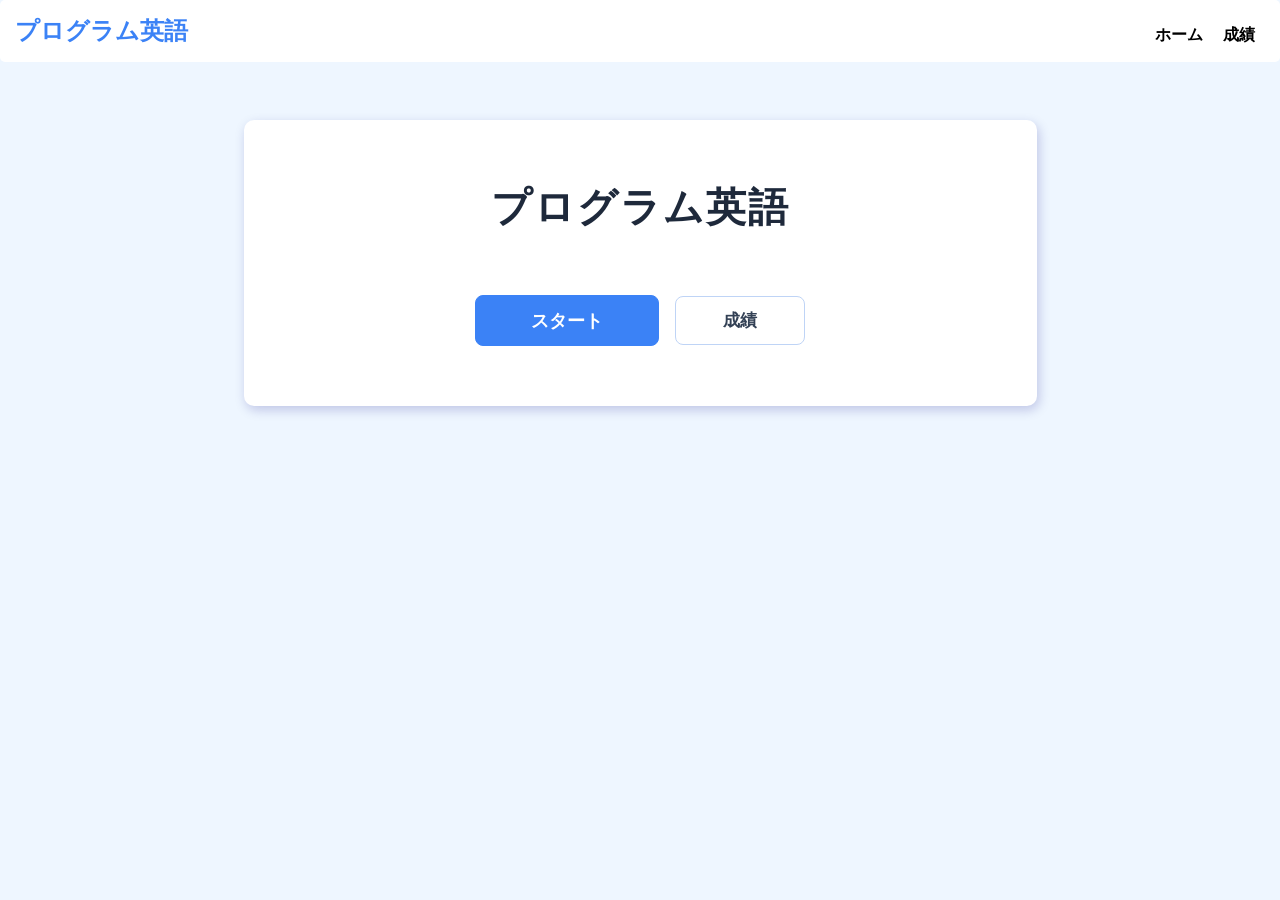
<file: index.html>
<!DOCTYPE html>
<html lang="ja">

<head>
    <meta charset="UTF-8">
    <meta name="viewport" content="width=device-width, initial-scale=1.0">
    <title>プログラム英語 - ホーム</title>
    <link rel="stylesheet" href="common.css">
    <link rel="stylesheet" href="index.css">
</head>

<body>
    <!-- header ---------------------->
    <header class="header">
        <h1 class="header-title"><a href="index.html" class="header-title-link">プログラム英語</a></h1>
        <nav class="header-nav">
            <ul class="header-list">
                <li><a href="index.html" class="link">ホーム</a></li>
                <li><a href="all_grades.html" class="link">成績</a></li>
            </ul>
        </nav>
    </header>
    <!-------------------------------->

    <main class="main-container title-container">
        <h2 class="title-heading">プログラム英語</h2>
        <div class="title-actions">
            <button id="start-btn" class="start-btn option-btn">スタート</button>
            <a href="all_grades.html" class="grades-btn option-btn">成績</a>
        </div>
    </main>

    <script src="index.js"></script>
</body>

</html>
</file>
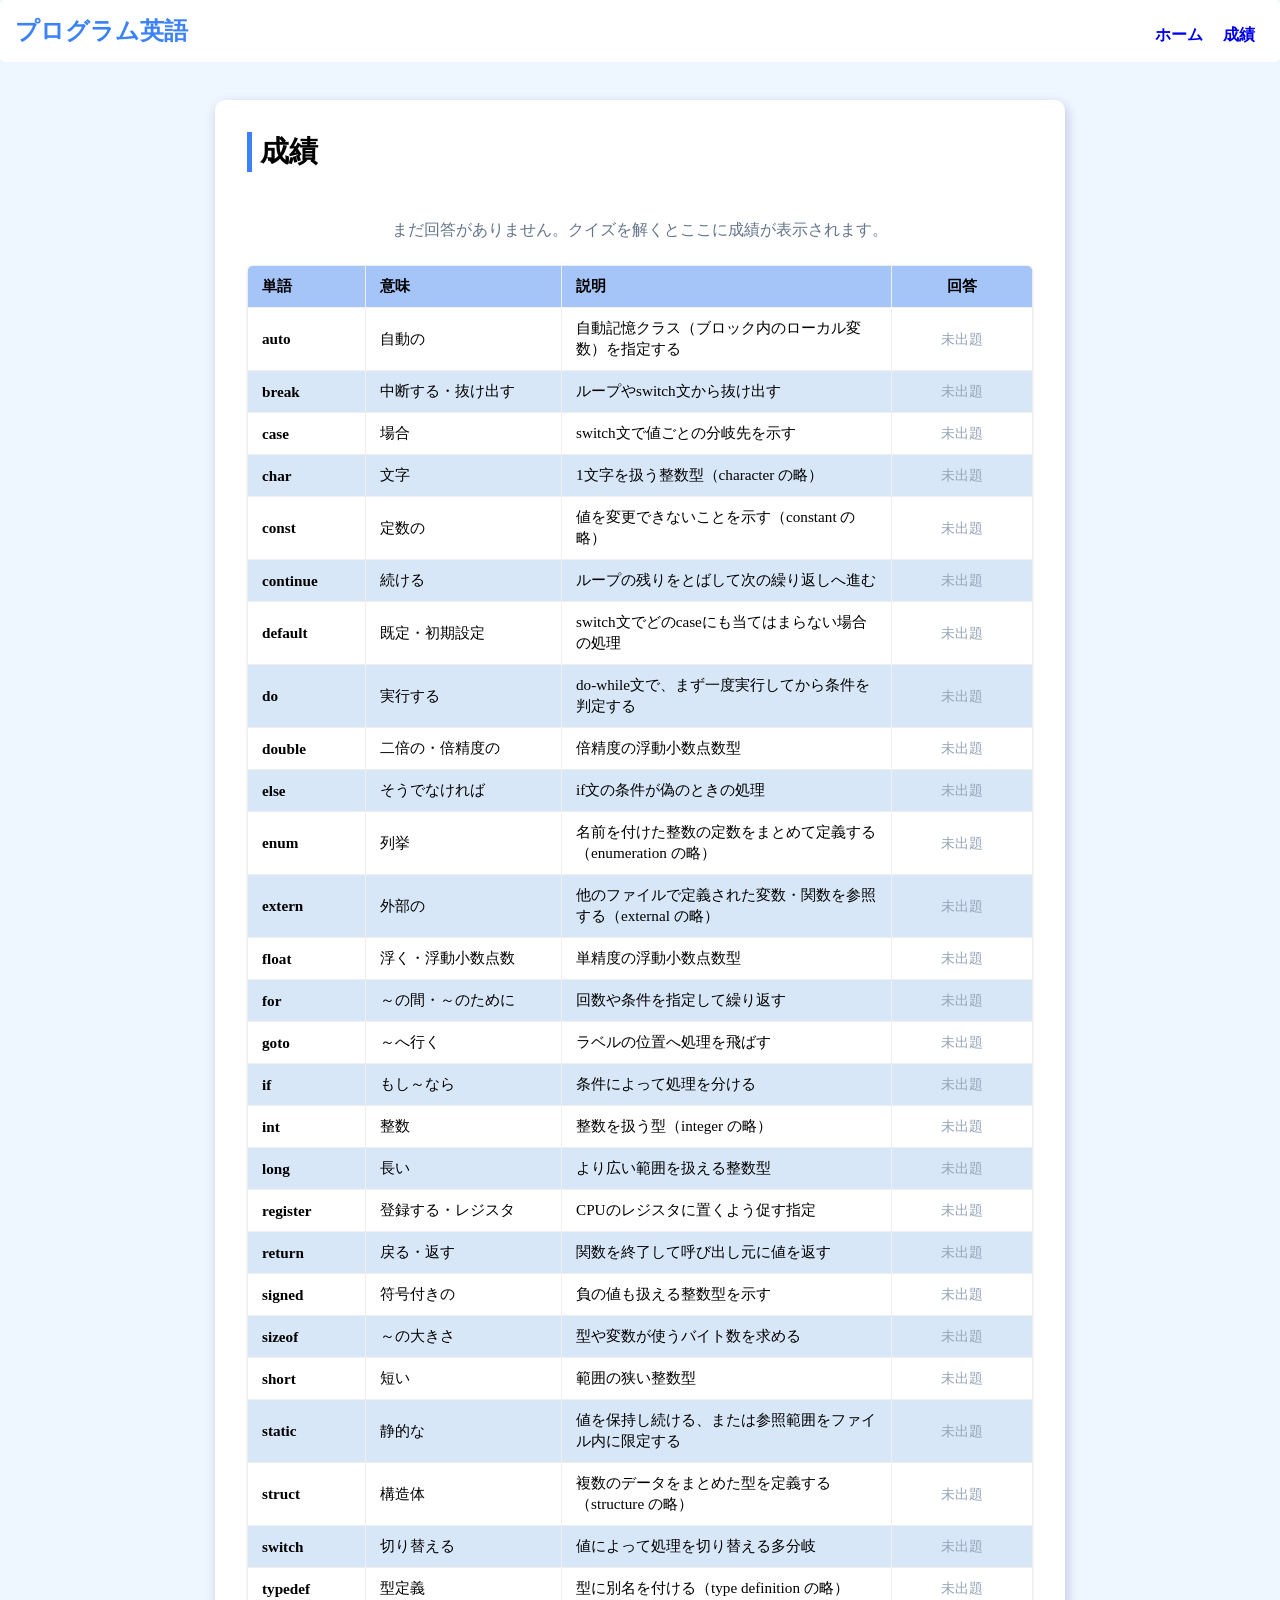
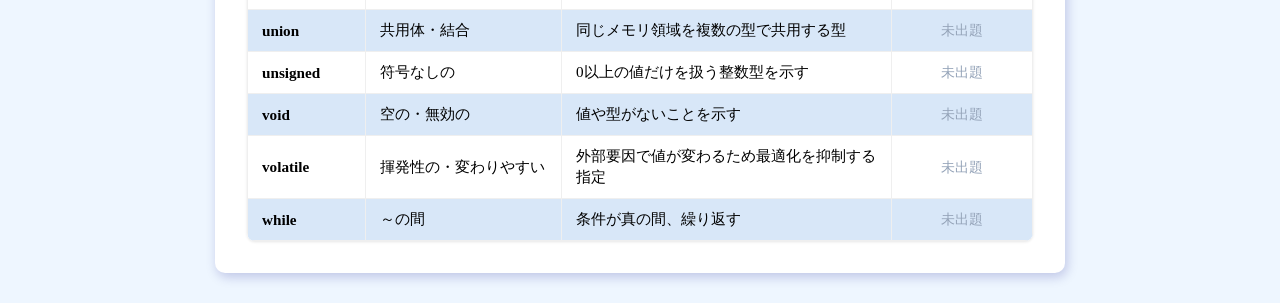
<file: all_grades.html>
<!DOCTYPE html>
<html lang="ja">

<head>
    <meta charset="UTF-8">
    <meta name="viewport" content="width=device-width, initial-scale=1.0">
    <title>単語一覧</title>
    <link rel="stylesheet" href="common.css">
    <link rel="stylesheet" href="all_grades.css">
</head>

<body>
    <!-- header ---------------------->
    <header class="header">
        <h1 class="header-title"><a href="index.html" class="header-title-link">プログラム英語</a></h1>
        <nav class="header-nav">
            <ul class="header-list">
                <li><a href="index.html" class="link">ホーム</a></li>
                <li><a href="all_grades.html" class="link">成績</a></li>
            </ul>
        </nav>
    </header>
    <!-------------------------------->

    <main class="main-container all-grades-container">
        <section>
            <h2 class="all-grades-title">成績</h2>

            <!-- 累計サマリー (all_grades.js が数値を埋めます) -->
            <div class="summary-card" id="summary-card">
                <div class="summary-ring" id="summary-ring" style="--rate: 0" role="img" aria-label="累計正答率">
                    <div class="summary-ring-inner">
                        <span class="summary-rate" id="summary-rate">0%</span>
                        <span class="summary-fraction" id="summary-fraction">0問中0問正解</span>
                    </div>
                </div>
                <ul class="summary-stats">
                    <li>
                        <span class="summary-label">出題</span>
                        <span class="summary-value" id="stat-total">0</span>
                    </li>
                    <li>
                        <span class="summary-label">正解</span>
                        <span class="summary-value is-correct" id="stat-correct">0</span>
                    </li>
                    <li>
                        <span class="summary-label">不正解</span>
                        <span class="summary-value is-wrong" id="stat-wrong">0</span>
                    </li>
                </ul>
            </div>
            <p class="summary-empty" id="summary-empty" hidden>
                まだ回答がありません。クイズを解くとここに成績が表示されます。
            </p>

            <div class="table-wrapper">
                <table class="wordlist">
                    <thead>
                        <tr>
                            <th>単語</th>
                            <th>意味</th>
                            <th>説明</th>
                            <th>回答</th>
                        </tr>
                    </thead>
                    <tbody id="word-table-body">
                        <!-- all_grades.js により全問題が自動描画されます -->
                    </tbody>
                </table>
            </div>
        </section>
    </main>

    <script src="all_grades.js"></script>
</body>

</html>
</file>
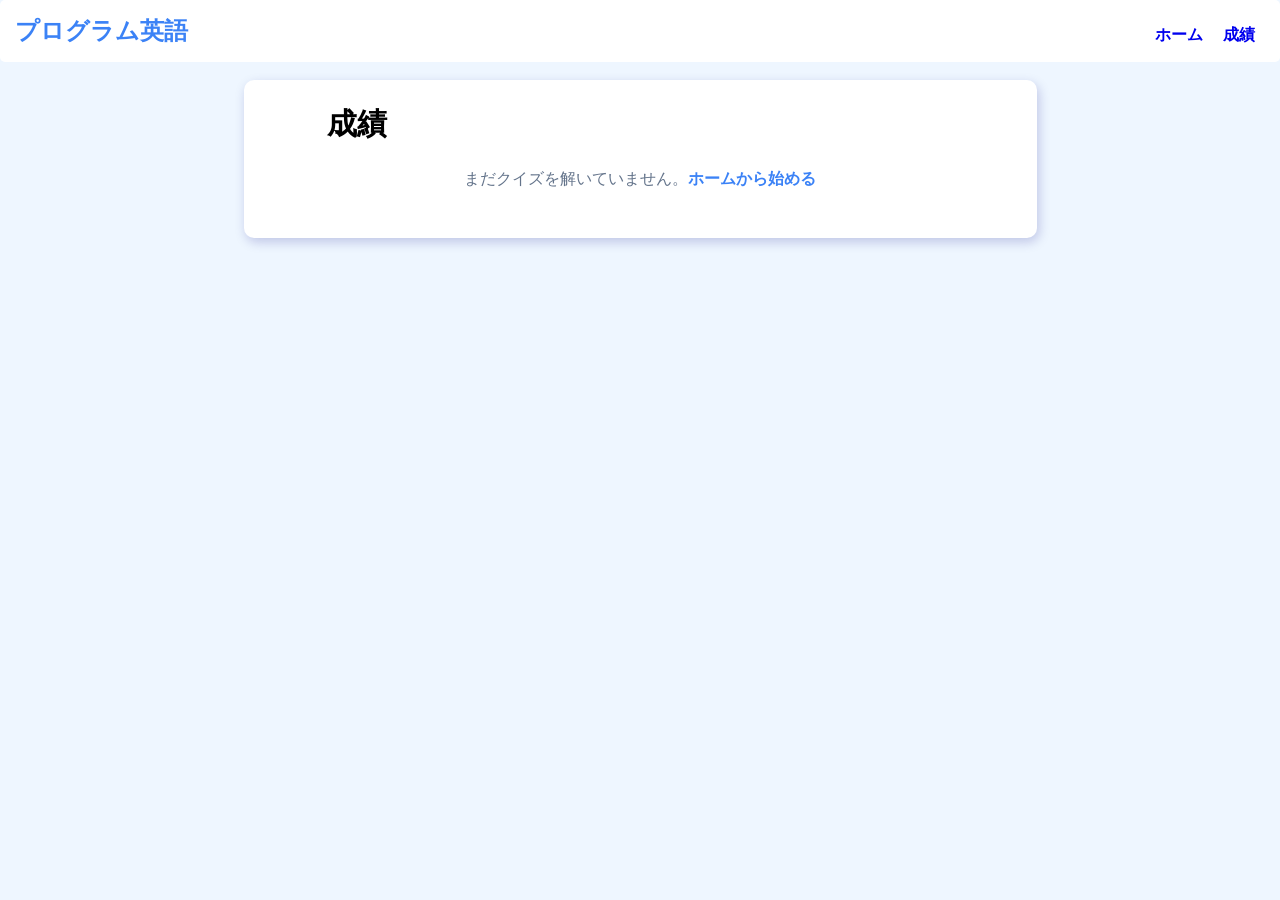
<file: grades.html>
<!DOCTYPE html>
<html lang="ja">

<head>
    <meta charset="UTF-8">
    <meta name="viewport" content="width=device-width, initial-scale=1.0">
    <link rel="stylesheet" href="common.css">
    <link rel="stylesheet" href="grades.css">
    <title>成績</title>
</head>

<body>
    <!-- header ---------------------->
    <header class="header">
        <h1 class="header-title">プログラム英語</h1>
        <nav class="header-nav">
            <ul class="header-list">
                <li><a href="index.html" class="link">ホーム</a></li>
                <li><a href="all_grades.html" class="link">成績</a></li>
            </ul>
        </nav>
    </header>
    <!-------------------------------->

    <main class="main-container">
        <section>
            <h2 class="grades-title">成績</h2>

            <!-- まだ1回も解いていないとき (grades.js が出し分けます) -->
            <p class="no-result" id="no-result" hidden>
                まだクイズを解いていません。<a href="index.html" class="link">ホームから始める</a>
            </p>

            <!-- 今回の結果 (grades.js が数値と○×を埋めます) -->
            <div class="result-card" id="result-card">
                <div class="summary-ring" id="result-ring" style="--rate: 0" role="img" aria-label="正答率">
                    <div class="summary-ring-inner">
                        <span class="summary-rate" id="result-rate">0%</span>
                        <span class="summary-fraction" id="result-fraction">0/10</span>
                    </div>
                </div>
                <div class="result-detail">
                    <p class="result-comment" id="result-comment"></p>
                    <!-- 1問ごとの○× -->
                    <ol class="result-marks" id="result-marks"></ol>
                    <p class="result-legend">
                        <span class="legend-item"><span class="mark-icon is-correct">✓</span>正解</span>
                        <span class="legend-item"><span class="mark-icon is-wrong">×</span>不正解</span>
                    </p>
                </div>
            </div>
        </section>

        <div class="button-left">
            <!-- もう一度10問：grades.js が quiz.html へ移動させる -->
            <button id="retry-btn" class="option-btn">もう一度10問</button>
            <button id="wordbtn" class="option-btn">Word List</button>
        </div>
        <div>
            <div hidden id="itiran">
                <table class="wordlist">
                    <thead>
                        <tr>
                            <th>#</th>
                            <th>単語</th>
                            <th>意味</th>
                            <th>説明</th>
                            <th>正誤</th>
                        </tr>
                    </thead>
                    <tbody id="all-body"></tbody>
                </table>
            </div>
        </div>

    </main>

    <script src="grades.js"></script>
</body>

</html>
</file>
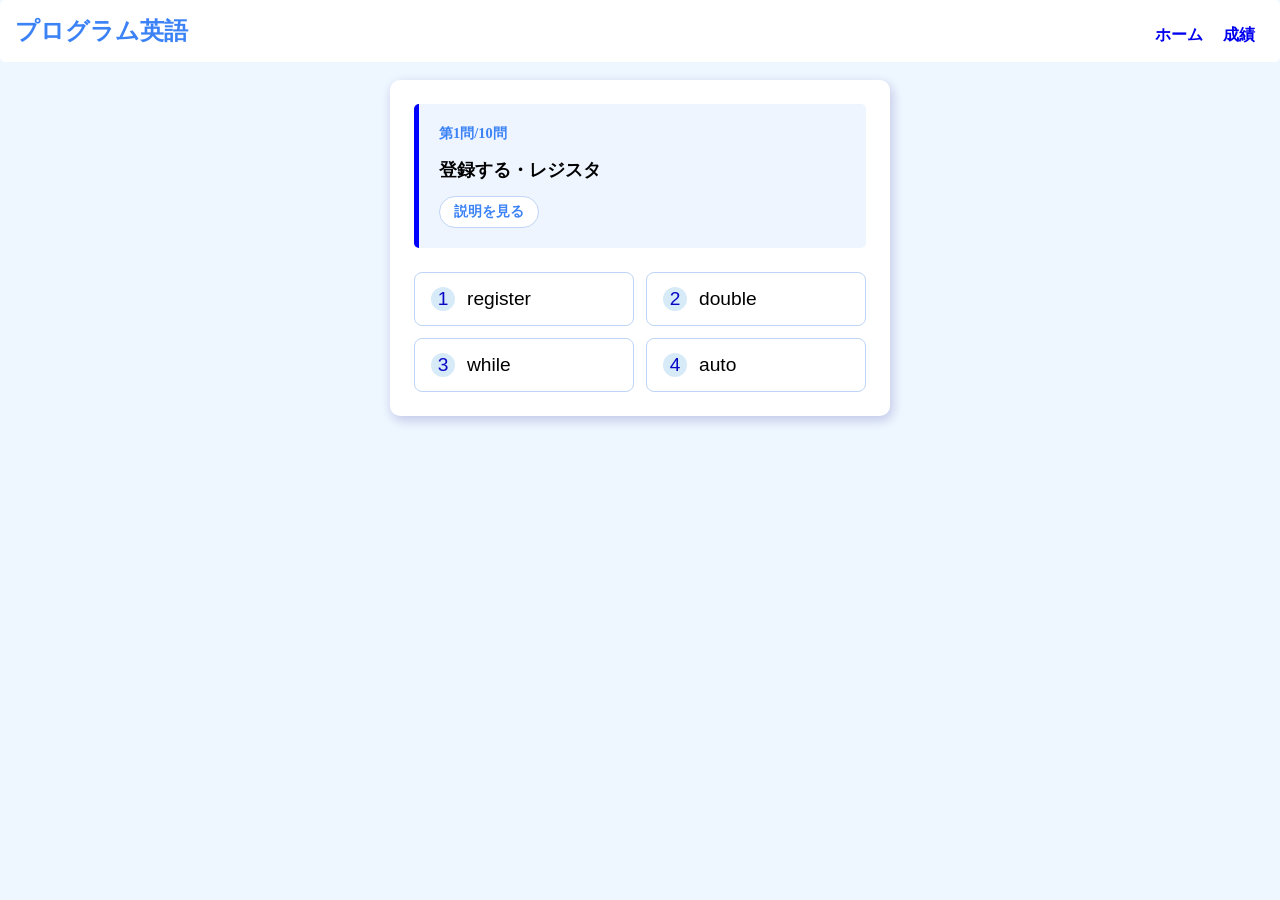
<file: quiz.html>
<!DOCTYPE html>
<html lang="ja">
<head>
    <meta charset="UTF-8">
    <meta name="viewport" content="width=, initial-scale=1.0">
    <title>クイズ画面</title>
    <link rel="stylesheet" href="common.css">
    <link rel="stylesheet" href="quiz.css">
</head>

<body>
    <!-- header ---------------------->
    <header class="header">
        <h1 class="header-title">プログラム英語</h1>
        <nav class="header-nav">
            <ul class="header-list">
                <li><a href="index.html" class="link">ホーム</a></li>
                <li><a href="all_grades.html" class="link">成績</a></li>
            </ul>
        </nav>
    </header>
    <!-------------------------------->

    <main class="main-container">
        
        <section class="question-container">
            <div class="question-number">第1問/10問</div>
            <div class="question-text">一つの話題・内容のまとまりを表す</div>
            <!--概要(説明文)の開閉ボタン。中身は quiz.js が問題ごとに入れ替える。
                words.json を読み込むまでは出す説明が無いので hidden で隠しておく-->
            <button type="button" class="desc-btn" id="desc-btn" hidden
                aria-expanded="false" aria-controls="question-description">説明を見る</button>
            <p class="question-description" id="question-description" hidden></p>
        </section>
        <!--answer buttons---------------------->
        <section class="answer-container">
            <button class="option-btn" id="answer1">
                <span class="option-num">1</span>main
            </button>
            <button class="option-btn" id="answer2">
                <span class="option-num">2</span>section
            </button>
            <button class="option-btn" id="answer3">
                <span class="option-num">3</span>set
            </button>
            <button class="option-btn" id="answer4">
                <span class="option-num">4</span>form
            </button>
        </section> 

        <section class="">

        </section>
        <!--正解表示-->
        <div id="correct-effect">〇</div>
    </main>
    <script src="quiz.js"></script>
</body>
</html>
</file>
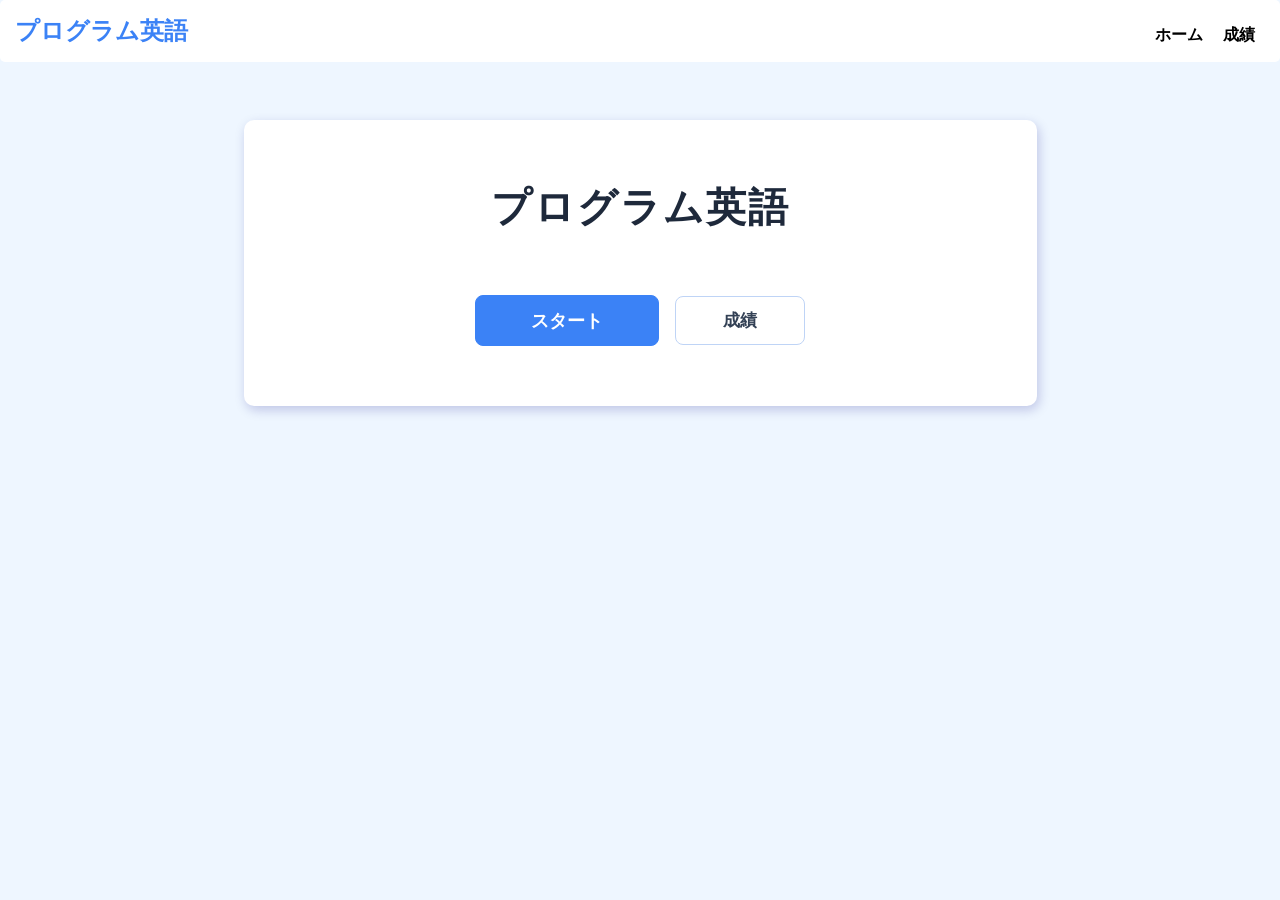
<file: title.html>
<!DOCTYPE html>
<html lang="ja">

<head>
    <meta charset="UTF-8">
    <meta name="viewport" content="width=device-width, initial-scale=1.0">
    <title>プログラム英語 - ホーム</title>
    <link rel="stylesheet" href="common.css">
    <link rel="stylesheet" href="title.css">
</head>

<body>
    <!-- header ---------------------->
    <header class="header">
        <h1 class="header-title"><a href="title.html" class="header-title-link">プログラム英語</a></h1>
        <nav class="header-nav">
            <ul class="header-list">
                <li><a href="title.html" class="link">ホーム</a></li>
                <li><a href="all_grades.html" class="link">成績</a></li>
            </ul>
        </nav>
    </header>
    <!-------------------------------->

    <main class="main-container title-container">
        <h2 class="title-heading">プログラム英語</h2>
        <div class="title-actions">
            <button id="start-btn" class="start-btn option-btn">スタート</button>
            <a href="all_grades.html" class="grades-btn option-btn">成績</a>
        </div>
    </main>

    <script src="title.js"></script>
</body>

</html>
</file>
<file: common.css>
* {
    box-sizing: border-box;
    margin: 0;
    padding: 0;
}

body {
    background-color:#eef6ff;
    color:#000000;
    display: flex;
    flex-direction:column;
    align-items: center;
    min-height: 100vh;
    padding: 30px;
    padding-top: 80px;
}

a{
    text-decoration: none;
}

ul{
    list-style-type: none;
    padding: 0;
    text-decoration: none;
}

.header {
    background-color: #ffffff;
    border-radius: 10px;
    width: 100%;
    display: flex;
    justify-content: space-between;
    border-radius: 5px;
    padding:15px;
    position: fixed;
    z-index: 10;
    top: 0;
    left: 0;
}
.header > h1 {
    font-size: 1.5rem;
    color: #3b82f6;
    
}

.header-list {
    display: flex;
    grid-template-columns: 1fr 1fr;
    gap: 20px;
    padding-top: 10px;
    margin-right: 10px;
    text-decoration: bold;

}

.link{
    display: block;
    font-weight: bold;
    color:var(#000000);
}

.link:hover{
    color:var(#3b82f6);
    text-decoration: underline;
}

.main-container{
    background-color: #ffffff;
    width: 100%;
    max-width: 65%;
    min-width: 500px;
    border-radius: 10px;
    box-shadow: 2px 4px 12px #00008033;
    padding: 24px;
}

.option-btn{
    background-color: #ffffff;
    border: 1.4px solid #bfd4f6;
}

.option-btn:not(:disabled):hover{
    transform: translateY(-2px);
    box-shadow: 4px 5px 5px #00008033;
}
.option-btn:active{
    transform: translateY(0);
}

/* ヘッダーリンク関連の追加スタイル (訪問済み :visited での紫色化防止) */
.header-title-link,
.header-title-link:visited {
    color: #3b82f6;
    text-decoration: none;
}

.header-title-link:hover {
    text-decoration: none;
    opacity: 0.85;
}

.link:visited {
    color: #000000;
}

/* ==========================================
   正答率リング (grades.html / all_grades.html 共通)
   ========================================== */

/* --rate を「数値」としてブラウザに教えると、円グラフの角度を滑らかに動かせる
   (対応していないブラウザでは、アニメーションなしで即座に反映される) */
@property --rate {
    syntax: '<number>';
    initial-value: 0;
    inherits: false;
}

/* conic-gradient で「正答率の分だけ青、残りはグレー」の円を描く */
.summary-ring {
    width: 160px;
    height: 160px;
    border-radius: 50%;
    background: conic-gradient(#3b82f6 calc(var(--rate) * 1%), #e2e8f0 0);
    display: grid;
    place-items: center;
    flex-shrink: 0;
    transition: --rate 0.8s ease-out;
}

/* 中央を白く抜いてドーナツにする */
.summary-ring-inner {
    width: 122px;
    height: 122px;
    border-radius: 50%;
    background: #ffffff;
    display: grid;
    place-items: center;
    gap: 2px;
    text-align: center;
}

.summary-rate {
    font-size: 2rem;
    font-weight: bold;
    color: #3b82f6;
    line-height: 1.1;
}

.summary-fraction {
    font-size: 0.8rem;
    color: #64748b;
}
</file>
<file: index.css>
/* ==========================================
   ヘッダー リンクの訪問済み（:visited）カラー設定
   一度タップした後も文字が紫色にならないよう保護
   ========================================== */
.header-title-link,
.header-title-link:visited {
    color: #3b82f6;
    text-decoration: none;
}

.header-title-link:hover {
    text-decoration: none;
    opacity: 0.85;
}

.header-list .link,
.header-list .link:visited {
    color: #000000;
    text-decoration: none;
}

.header-list .link:hover {
    color: #3b82f6;
    text-decoration: underline;
}


/* ==========================================
   タイトル画面 メインコンテンツ スタイル
   ========================================== */
.title-container {
    text-align: center;
    padding: 60px 40px;
    margin-top: 40px;
}

.title-heading {
    font-size: 2.5rem;
    font-weight: bold;
    color: #1e293b;
    margin-bottom: 60px;
    letter-spacing: 0.05em;
}

/* 
  ボタン幅の調整：
  タイトル「プログラム英語」の横幅（約280px）より少し大きい幅（max-width: 330px）に設定
*/
.title-actions {
    display: flex;
    justify-content: center;
    align-items: center;
    gap: 16px;
    width: 100%;
    max-width: 330px;
    margin: 20px auto 0 auto;
}

.start-btn,
.grades-btn {
    display: inline-flex;
    justify-content: center;
    align-items: center;
    font-weight: bold;
    border-radius: 8px;
    cursor: pointer;
    text-decoration: none;
    transition: transform 0.2s ease, box-shadow 0.2s ease, background-color 0.2s ease, border-color 0.2s ease;
    box-sizing: border-box;
}

/* 左のボタン (スタート): 比率 6 */
.start-btn {
    flex: 6;
    padding: 12px 16px;
    font-size: 1.15rem;
    background-color: #3b82f6;
    color: #ffffff;
    border: 1.4px solid #3b82f6;
}

.start-btn:hover {
    background-color: #2563eb;
    border-color: #2563eb;
    transform: translateY(-2px);
    box-shadow: 4px 5px 12px rgba(0, 0, 128, 0.2);
}

.start-btn:active {
    transform: translateY(0);
}

/* 右のボタン (成績): 比率 4 */
.grades-btn {
    flex: 4;
    padding: 12px 14px;
    font-size: 1.05rem;
    background-color: #ffffff;
    color: #334155;
    border: 1.4px solid #bfd4f6;
    white-space: nowrap;
}

.grades-btn:hover {
    color: #1d4ed8;
    border-color: #3b82f6;
    background-color: #f0f7ff;
    transform: translateY(-2px);
    box-shadow: 4px 5px 12px rgba(0, 0, 128, 0.15);
}

.grades-btn:active {
    transform: translateY(0);
}
</file>
<file: all_grades.css>
/* ==========================================
   全体成績表固有スタイル (all_grades.css)
   grades.css のテーブル配色ルールを忠実に参照
   ========================================== */

/* メインコンテナの幅とパディング調整 */
.all-grades-container {
    max-width: 850px;
    width: 90%;
    margin-top: 20px;
    padding: 32px;
}

/* 成績タイトル */
.all-grades-title {
    font-size: 1.8rem;
    font-weight: bold;
    color: #000000;
    margin-bottom: 24px;
    padding-left: 8px;
    border-left: 5px solid #3b82f6;
}

/* テーブルのラッパー */
.table-wrapper {
    width: 100%;
    overflow-x: auto;
    border-radius: 8px;
    box-shadow: 0 1px 3px rgba(0, 0, 0, 0.1);
}

/* 成績表テーブル */
.wordlist {
    width: 100%;
    border-collapse: collapse;
    font-size: 0.95rem;
    background-color: #ffffff;
}

/* grades.css のセル枠線設定 (border: 1px solid #efefef) */
.wordlist th,
.wordlist td {
    border: 1px solid #efefef;
    padding: 10px 14px;
}

/* grades.css のヘッダー背景色 (background: #a5c4f7) */
.wordlist th {
    background: #a5c4f7;
    color: #000000;
    font-weight: bold;
    text-align: left;
    white-space: nowrap;
}

/* 列ごとの幅とスタイル指定 */
.wordlist th:nth-child(1),
.wordlist td:nth-child(1) {
    width: 15%;
    font-weight: bold;
}

.wordlist th:nth-child(2),
.wordlist td:nth-child(2) {
    width: 25%;
}

.wordlist th:nth-child(3),
.wordlist td:nth-child(3) {
    width: 42%;
}

.wordlist th:nth-child(4),
.wordlist td:nth-child(4) {
    width: 18%;
    text-align: center;
}

/* grades.css の偶数行背景色 (background: #d8e7f8) */
.wordlist tr:nth-child(even) {
    background: #d8e7f8;
}

/* データ読み込み中 / 空データのメッセージ用スタイル */
.status-message {
    text-align: center;
    padding: 24px;
    color: #64748b;
    font-size: 1rem;
}

/* ==========================================
   累計サマリー (ドーナツリング + 内訳)
   ========================================== */

/* リング本体のスタイルは common.css を参照 */

/* display: flex は hidden 属性より強いので、隠すときは明示的に打ち消す */
.summary-card[hidden] {
    display: none;
}

.summary-card {
    display: flex;
    align-items: center;
    justify-content: center;
    flex-wrap: wrap;
    gap: 32px;
    background: #f8fafc;
    border: 1px solid #e2e8f0;
    border-radius: 12px;
    padding: 24px;
    margin-bottom: 24px;
}

.summary-stats {
    display: flex;
    flex-direction: column;
    gap: 12px;
}

.summary-stats li {
    display: flex;
    align-items: baseline;
    gap: 12px;
    min-width: 160px;
    border-left: 4px solid #a5c4f7;
    padding-left: 12px;
}

.summary-label {
    color: #64748b;
    font-size: 0.9rem;
}

.summary-value {
    font-size: 1.5rem;
    font-weight: bold;
    margin-left: auto;
}

.summary-value.is-correct {
    color: #3b82f6;
}

.summary-value.is-wrong {
    color: #94a3b8;
}

.summary-empty {
    text-align: center;
    color: #64748b;
    padding: 24px 0;
}

/* ==========================================
   テーブルの「回答」列 (単語ごとの成績)
   ========================================== */

.rate-fraction {
    display: block;
    font-weight: bold;
}

/* 正答率のミニバー。外側がグレーの下地、内側の青い帯の幅が正答率 */
.rate-bar {
    display: block;
    height: 6px;
    border-radius: 3px;
    background: #e2e8f0;
    margin: 5px 0 3px;
    overflow: hidden;
}

.rate-bar-fill {
    display: block;
    height: 100%;
    background: #3b82f6;
}

.rate-percent {
    font-size: 0.8rem;
    color: #64748b;
}

/* まだ1度も出題されていない単語 */
.rate-none {
    color: #94a3b8;
    font-size: 0.85rem;
}
</file>
<file: grades.css>
.grades-title{
    margin-left:8%;
    font-weight:bold;
    font-size: 30px;
}

.btton-area{
    text-align:light;
}

button{
    display: block;
    margin-left: auto;
    margin-right:3%;
    border:1px solid #c2deff;
    border-radius: 5px;
    padding: 14psx 30px;
    font-size: 1.2rem;
    cursor: pointer;
    background-color: #f2f7ff;
    box-shadow:3px 3px 5px #d2d2d2;
    width: 150px;
    height: 50px;
}

/* ボタンは button { display: block; margin-left: auto } で右端に寄る作りなので、
   2つ以上並べるときは入れ物を flex にして、中のボタンの余白を打ち消す */
.button-left{
    display: flex;
    justify-content: flex-end;
    gap: 12px;
    margin-right: 3%;
}

.button-left button{
    margin-left: 0;
    margin-right: 0;
    /* 「もう一度10問」は Word List より字数が多いので、150px を下限に横へ伸ばす */
    width: auto;
    min-width: 150px;
    padding: 0 18px;
    white-space: nowrap;
}

.option-btn:hover{
    border: 1.9px solid #3c83f6;
    background-color:#f0f7ff;
}

th,td{
    border:1px solid #efefef;
    padding:2px 10px;
}

th{
    /* 表は赤と白だけで組む。見出しは、間違えた行 (#fdecec) より濃い赤にして
       「見出し > 間違えた行 > 正解の行(白)」の順に濃さが並ぶようにしている */
    background: #f5c2c2;
}
/* 縞模様は使わない。行の区切りは th,td の枠線に任せ、
   色が付くのは「間違えた行」だけにして、赤を目立たせる */

/* ==========================================
   今回の結果 (リング + 1問ごとの○×)
   リング本体のスタイルは common.css を参照
   ========================================== */

/* display: flex は hidden 属性より強いので、隠すときは明示的に打ち消す */
.result-card[hidden] {
    display: none;
}

.result-card {
    display: flex;
    align-items: center;
    justify-content: center;
    flex-wrap: wrap;
    gap: 32px;
    background: #f8fafc;
    border: 1px solid #e2e8f0;
    border-radius: 12px;
    padding: 24px;
    margin: 16px 0 24px;
}

.result-detail {
    display: flex;
    flex-direction: column;
    gap: 12px;
}

.result-comment {
    font-size: 1.2rem;
    font-weight: bold;
    color: #3b82f6;
}

/* 1問ごとの○×の並び */
.result-marks {
    display: flex;
    flex-wrap: wrap;
    gap: 8px;
    list-style: none;
    padding: 0;
    margin: 0;
}

.result-marks li {
    display: flex;
    flex-direction: column;
    align-items: center;
    gap: 2px;
}

.mark-icon {
    display: inline-flex;
    justify-content: center;
    align-items: center;
    width: 28px;
    height: 28px;
    border-radius: 50%;
    font-weight: bold;
    line-height: 1;
}

.mark-icon.is-correct {
    background: #e7f8ee;
    color: #16a34a;
    border: 2px solid #16a34a;
}

.mark-icon.is-wrong {
    background: #fdecec;
    color: #dc2626;
    border: 2px solid #dc2626;
}

.mark-no {
    font-size: 0.7rem;
    color: #64748b;
}

/* ○×の意味を示す凡例 */
.result-legend {
    display: flex;
    gap: 16px;
    font-size: 0.8rem;
    color: #64748b;
}

.legend-item {
    display: inline-flex;
    align-items: center;
    gap: 6px;
}

.legend-item .mark-icon {
    width: 20px;
    height: 20px;
    font-size: 0.75rem;
}

/* ==========================================
   間違えた単語 / 単語一覧
   ========================================== */

.wordlist {
    width: 100%;
    border-collapse: collapse;
    background-color: #ffffff;
    margin-bottom: 16px;
}

/* 間違えた行の単語 (2列目) を赤系で強調する */
#all-body tr.is-wrong-row td:nth-child(2) {
    font-weight: bold;
    color: #b91c1c;
}

.mark-cell {
    text-align: center;
}

/* 間違えた行だけ薄い赤にする。他の行は白なので、赤い行が一目で拾える */
tbody tr.is-wrong-row {
    background: #fdecec;
}

/* button { display: block } も hidden 属性より強いので打ち消しておく */
button[hidden] {
    display: none;
}

.no-result {
    text-align: center;
    color: #64748b;
    padding: 24px 0;
}

/* common.css の .link は display: block なので、文中では改行されてしまう */
.no-result .link {
    display: inline;
    color: #3b82f6;
}
</file>
<file: quiz.css>
.main-container{
    background-color: #ffffff;
    width: 100%;
    max-width: 500px;
    border-radius: 10px;
    box-shadow: 2px 4px 12px #00008033;
    padding: 24px;
}

.question-container {
    background-color: #eef5ff;
    border-left: 5px solid #0000ff;
    padding: 20px;
    border-radius: 5px;
    margin-bottom: 24px;
}
.question-number {
    font-size: 0.9rem;
    font-weight: bold;
    color:#3b82f6;
    margin-bottom: 15px;
}
.question-text {
    font-size: 1.1rem;
    margin-bottom: 14px;   /* この下に「説明を見る」ボタンが入る */
    font-weight: bold;
}

/* 概要(説明文)の開閉ボタン。回答の選択肢と紛れないよう、.option-btn より小さく丸く。
   button は既定でフォントを継がないので font-family を明示しておく */
.desc-btn {
    font-family: inherit;
    font-size: 0.85rem;
    font-weight: bold;
    color: #3b82f6;
    background-color: #ffffff;
    border: 1.4px solid #bfd4f6;
    border-radius: 999px;
    padding: 6px 14px;
    cursor: pointer;
    transition: background-color 0.2s, border-color 0.2s;
}
.desc-btn:hover {
    border-color: #4489f7;
    background-color: #f0f7ff;
}

/* 開いたときに出る説明文。問題文(.question-text)の bold を継がないよう normal に戻す。
   hidden 属性が付いている間は表示されないので、display は指定しない */
.question-description {
    margin-top: 12px;
    padding: 12px;
    background-color: #ffffff;
    border: 1px dashed #bfd4f6;
    border-radius: 5px;
    font-size: 0.95rem;
    font-weight: normal;
    line-height: 1.6;
    color: #475569;
}

.answer-container {
    display: grid;
    grid-template-columns: repeat(2, 1fr);
    gap: 12px;
}
.option-btn{
    border-radius: 8px;
    padding: 14px 16px;
    font-size: 1.2rem;
    cursor: pointer;
    text-align: left;
    display: flex;
    align-items: center;
    transition: background-color 0.2s, border-color 0.2s, color 0.2s;
}
/* 回答済み(disabled)のボタンにはホバー効果を出さない。
   出してしまうと、せっかくの正解・不正解の色が塗りつぶされてしまう */
.option-btn:not(:disabled):hover{
    border: 1.9px solid #4489f7;
    background-color:#f0f7ff;
}
.option-btn:disabled{
    cursor: default;
}
.option-num {
    display: inline-flex;
    justify-content: center;
    align-items: center;
    width: 24px;
    height: 24px;
    background-color: #d6eaf8;
    color: #0707c5;
    border-radius: 50%;
    margin-right: 12px;
    flex-shrink: 0;
}
.option-btn:not(:disabled):hover .option-num {
    background-color: #3a3afc;
    color: #ffffff;
}

/* 回答後のハイライト (quiz.js が is-correct / is-wrong を付ける)
   色が見分けにくい人にも伝わるよう、::after で ○ / × の記号も出す。
   .option-btn は display: flex なので margin-left: auto で右端に寄る */
.option-btn.is-correct {
    border-color: #16a34a;
    background-color: #e7f8ee;
    color: #14532d;
}
.option-btn.is-correct .option-num {
    background-color: #16a34a;
    color: #ffffff;
}
.option-btn.is-correct::after {
    content: "✓";
    margin-left: auto;
    font-size: 1.4rem;
    font-weight: bold;
    line-height: 1;
    color: #16a34a;
}

.option-btn.is-wrong {
    border-color: #dc2626;
    background-color: #fdecec;
    color: #7f1d1d;
}
.option-btn.is-wrong .option-num {
    background-color: #dc2626;
    color: #ffffff;
}
.option-btn.is-wrong::after {
    content: "×";
    margin-left: auto;
    font-size: 1.4rem;
    font-weight: bold;
    line-height: 1;
    color: #dc2626;
}

/*正解エフェクト*/
#correct-effect {
    position:fixed;
    top: 50%;
    left: 50%;
    transform: translate(-50%, -50%) scale(0);
    font-size: 70vh;
    
    pointer-events: none;
    opacity: 0;
    color: #ff0000;
}

#correct-effect.show{
    animation: pop 0.6s ease-out;
}

@keyframes pop {
    0% {
        transform:translate(-50%, -50%) scale(0);
        opacity: 0;
    }
    50% {
        transform:translate(-50%, -50%) scale(1.2);
        opacity: 1;
    }
    100% {
        transform:translate(-50%, -50%) scale(1)
    }
}
</file>
<file: title.css>
/* ==========================================
   ヘッダー リンクの訪問済み（:visited）カラー設定
   一度タップした後も文字が紫色にならないよう保護
   ========================================== */
.header-title-link,
.header-title-link:visited {
    color: #3b82f6;
    text-decoration: none;
}

.header-title-link:hover {
    text-decoration: none;
    opacity: 0.85;
}

.header-list .link,
.header-list .link:visited {
    color: #000000;
    text-decoration: none;
}

.header-list .link:hover {
    color: #3b82f6;
    text-decoration: underline;
}


/* ==========================================
   タイトル画面 メインコンテンツ スタイル
   ========================================== */
.title-container {
    text-align: center;
    padding: 60px 40px;
    margin-top: 40px;
}

.title-heading {
    font-size: 2.5rem;
    font-weight: bold;
    color: #1e293b;
    margin-bottom: 60px;
    letter-spacing: 0.05em;
}

/* 
  ボタン幅の調整：
  タイトル「プログラム英語」の横幅（約280px）より少し大きい幅（max-width: 330px）に設定
*/
.title-actions {
    display: flex;
    justify-content: center;
    align-items: center;
    gap: 16px;
    width: 100%;
    max-width: 330px;
    margin: 20px auto 0 auto;
}

.start-btn,
.grades-btn {
    display: inline-flex;
    justify-content: center;
    align-items: center;
    font-weight: bold;
    border-radius: 8px;
    cursor: pointer;
    text-decoration: none;
    transition: transform 0.2s ease, box-shadow 0.2s ease, background-color 0.2s ease, border-color 0.2s ease;
    box-sizing: border-box;
}

/* 左のボタン (スタート): 比率 6 */
.start-btn {
    flex: 6;
    padding: 12px 16px;
    font-size: 1.15rem;
    background-color: #3b82f6;
    color: #ffffff;
    border: 1.4px solid #3b82f6;
}

.start-btn:hover {
    background-color: #2563eb;
    border-color: #2563eb;
    transform: translateY(-2px);
    box-shadow: 4px 5px 12px rgba(0, 0, 128, 0.2);
}

.start-btn:active {
    transform: translateY(0);
}

/* 右のボタン (成績): 比率 4 */
.grades-btn {
    flex: 4;
    padding: 12px 14px;
    font-size: 1.05rem;
    background-color: #ffffff;
    color: #334155;
    border: 1.4px solid #bfd4f6;
    white-space: nowrap;
}

.grades-btn:hover {
    color: #1d4ed8;
    border-color: #3b82f6;
    background-color: #f0f7ff;
    transform: translateY(-2px);
    box-shadow: 4px 5px 12px rgba(0, 0, 128, 0.15);
}

.grades-btn:active {
    transform: translateY(0);
}
</file>
